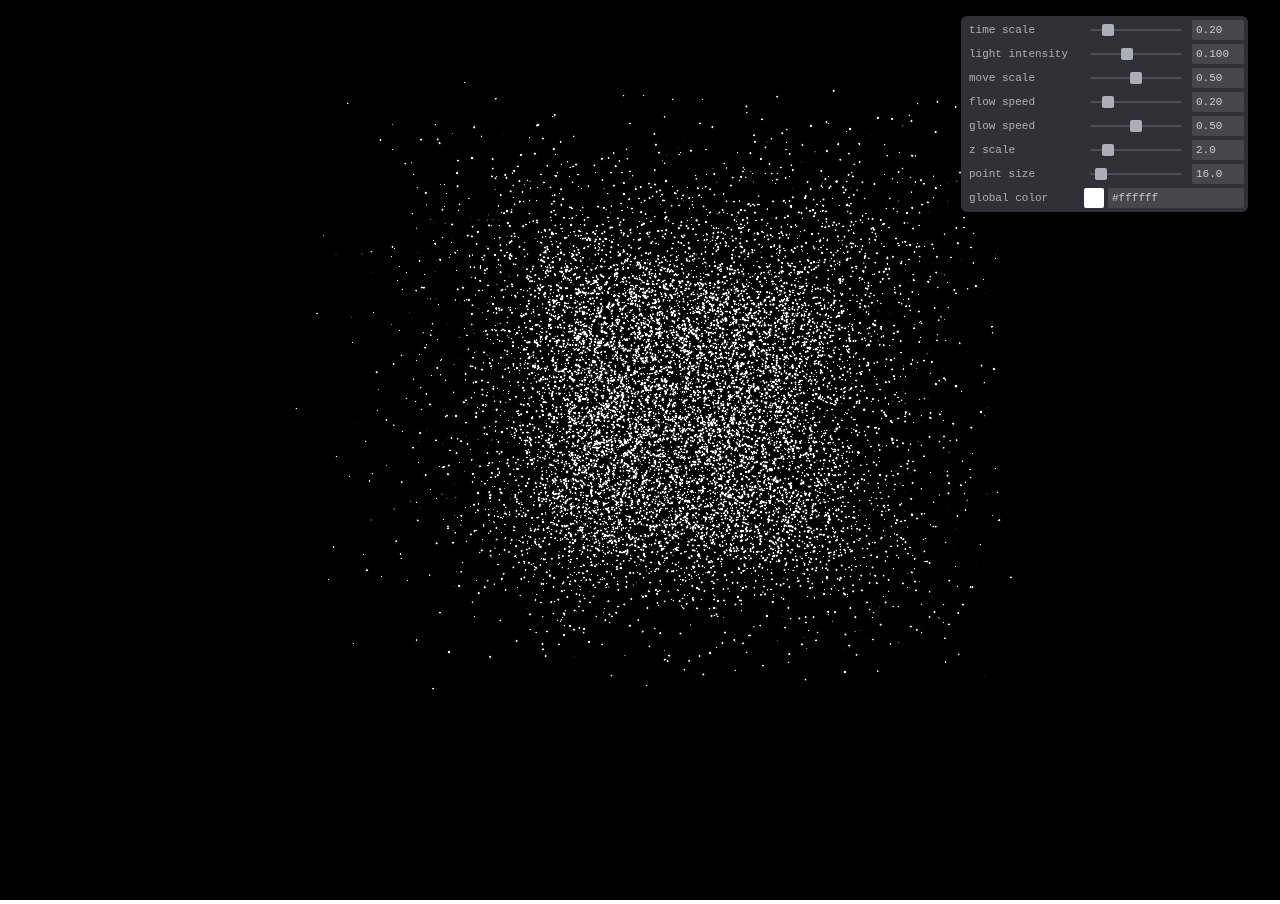
<file: ParticleRandomWalk/index.html>
<!DOCTYPE html>
<html>
    <head>
        <script src="./tweakpane-1.0.5.min.js"></script>
        <script src="./minMatrix.js"></script>
        <script src="./script.js"></script>
        <link rel="stylesheet" href="./style.css">
    </head>
    <body>
        <canvas id="webgl-canvas"></canvas>
        <div id="pane"></div>
    </body>
</html>
</file>
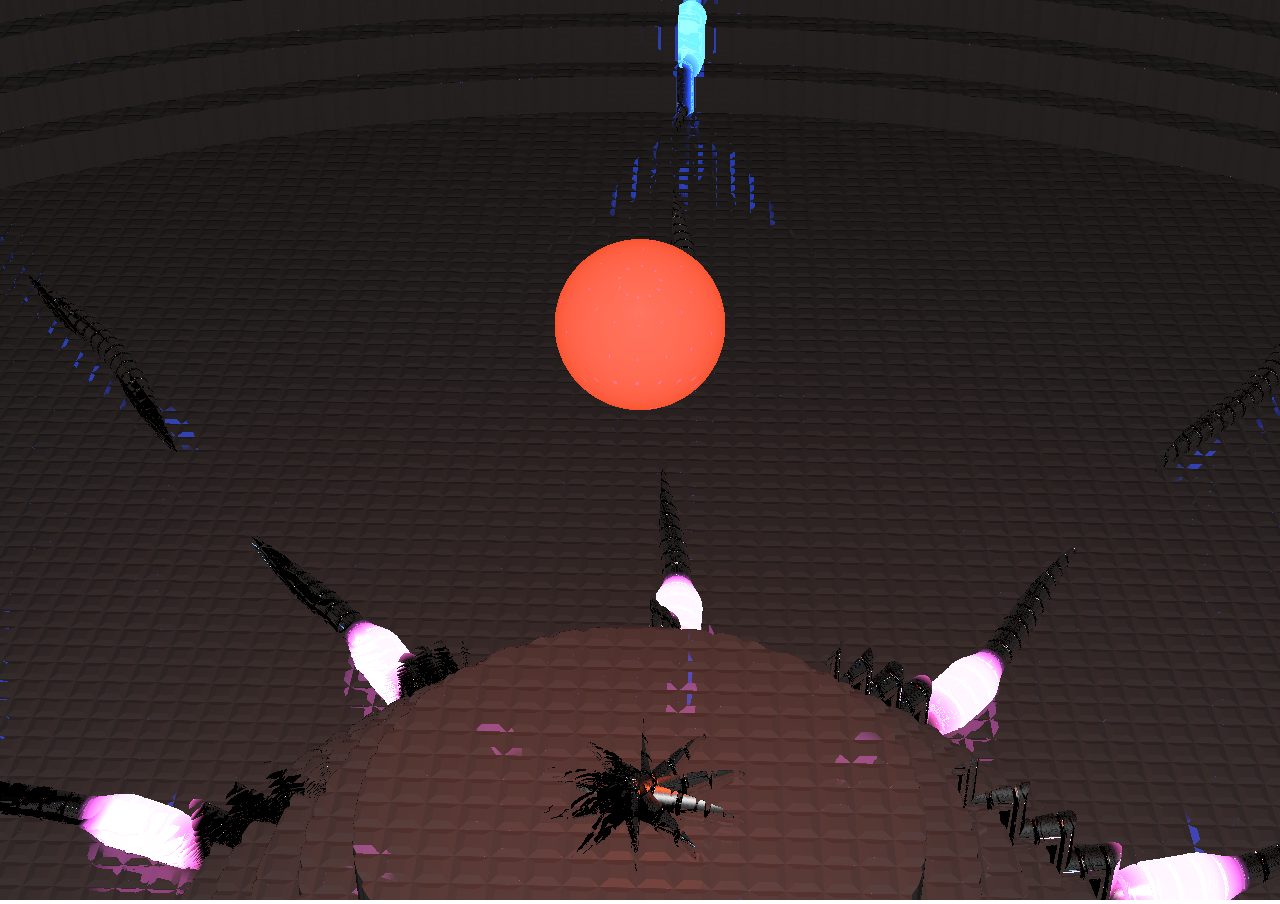
<file: ShaderProject/Lighting/index.html>
<!DOCTYPE html>
<html>
    <head>
        <script src="./script.js"></script>
        <link rel="stylesheet" href="./style.css">
    </head>
    <body>
        <canvas id="webgl-canvas"></canvas>
    </body>
</html>
</file>
<file: ParticleRandomWalk/style.css>
@charset "utf-8";

* {
    margin: 0px;
    padding: 0px;
}

html, body {
    text-align: center;
    width: 100%;
    height: 100%;
    overflow: hidden;
}

canvas {
    margin: 0px auto;
}

#pane {
    position: absolute;
    top: 16px;
    right: 32px;
}
</file>
<file: ShaderProject/Lighting/style.css>
@charset "utf-8";

* {
    margin: 0px;
    padding: 0px;
}

html, body {
    text-align: center;
    width: 100%;
    height: 100%;
    overflow: hidden;
}

canvas {
    margin: 0px auto;
}
</file>
